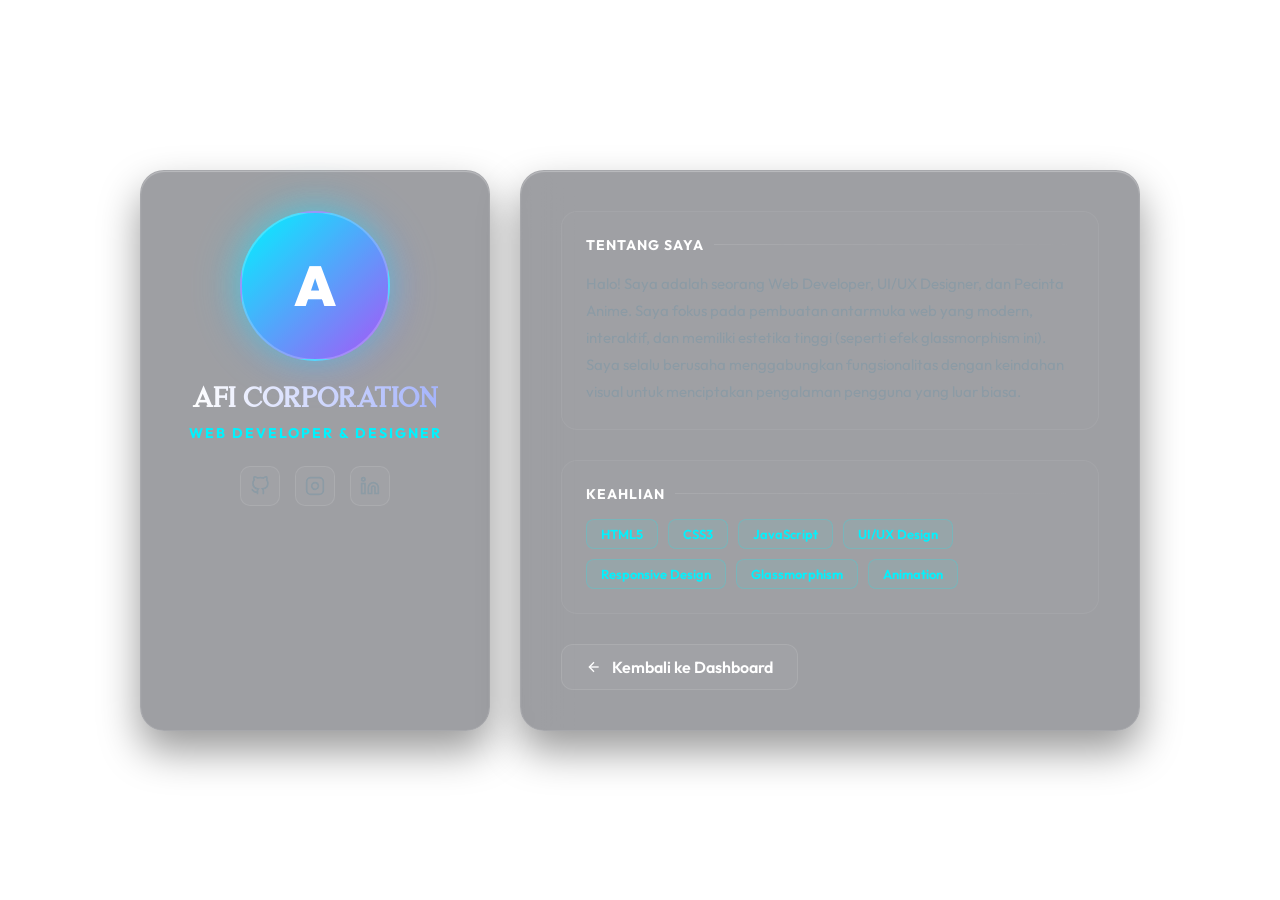
<file: assets/about.html>
<!DOCTYPE html>
<html lang="en">
<head>
  <meta charset="UTF-8">
  <meta name="viewport" content="width=device-width, initial-scale=1.0">
  <title>About Developer - AFI</title>
  <link rel="preconnect" href="https://fonts.googleapis.com">
  <link rel="preconnect" href="https://fonts.gstatic.com" crossorigin>
  <link href="https://fonts.googleapis.com/css2?family=Outfit:wght@300;400;600;800;900&display=swap" rel="stylesheet">
  <link rel="stylesheet" href="../style.css">
  <style>
    body {
      display: flex;
      justify-content: center;
      align-items: center;
      min-height: 100vh;
      background: transparent;
      padding: 20px;
      font-family: 'Outfit', sans-serif;
    }
    .about-container {
      max-width: 1000px;
      width: 100%;
      display: grid;
      grid-template-columns: 350px 1fr;
      gap: 30px;
      animation: fadeIn 0.6s cubic-bezier(0.16, 1, 0.3, 1);
    }
    @media (max-width: 768px) {
      .about-container {
        grid-template-columns: 1fr;
      }
    }
    .profile-section {
      display: flex;
      flex-direction: column;
      align-items: center;
      text-align: center;
      padding: 40px 30px;
    }
    .avatar-wrapper {
      position: relative;
      width: 150px;
      height: 150px;
      margin-bottom: 24px;
    }
    .avatar {
      width: 100%;
      height: 100%;
      border-radius: 50%;
      background: linear-gradient(135deg, var(--accent-cyan), var(--accent-purple));
      display: flex;
      align-items: center;
      justify-content: center;
      font-size: 56px;
      font-weight: 900;
      color: white;
      box-shadow: 0 0 30px rgba(0, 243, 255, 0.3);
      border: 2px solid rgba(255, 255, 255, 0.2);
    }
    .avatar-glow {
      position: absolute;
      inset: -10px;
      border-radius: 50%;
      background: linear-gradient(135deg, var(--accent-cyan), var(--accent-purple));
      opacity: 0.3;
      filter: blur(20px);
      z-index: -1;
      animation: pulse 2s infinite;
    }
    .about-title {
      font-family: 'Aspal', sans-serif;
      font-size: 28px;
      font-weight: 800;
      margin-bottom: 8px;
      background: linear-gradient(to right, #fff, #a5b4fc);
      -webkit-background-clip: text;
      background-clip: text;
      -webkit-text-fill-color: transparent;
    }
    .about-role {
      color: var(--accent-cyan);
      font-size: 14px;
      text-transform: uppercase;
      letter-spacing: 2px;
      font-weight: 700;
      margin-bottom: 24px;
    }
    .social-links {
      display: flex;
      gap: 15px;
      justify-content: center;
    }
    .social-icon {
      width: 40px;
      height: 40px;
      background: rgba(255, 255, 255, 0.03);
      border: 1px solid rgba(255, 255, 255, 0.1);
      border-radius: 10px;
      display: flex;
      align-items: center;
      justify-content: center;
      color: var(--text-secondary);
      transition: all 0.3s ease;
      text-decoration: none;
    }
    .social-icon:hover {
      background: rgba(255, 255, 255, 0.08);
      border-color: var(--accent-cyan);
      color: var(--accent-cyan);
      transform: translateY(-3px);
      box-shadow: 0 5px 15px rgba(0, 243, 255, 0.2);
    }
    .content-section {
      display: flex;
      flex-direction: column;
      gap: 30px;
      padding: 40px;
    }
    .section-block {
      background: rgba(255, 255, 255, 0.01);
      border: 1px solid rgba(255, 255, 255, 0.05);
      border-radius: 16px;
      padding: 24px;
    }
    .block-title {
      font-size: 14px;
      font-weight: 700;
      color: white;
      text-transform: uppercase;
      letter-spacing: 1px;
      margin-bottom: 16px;
      display: flex;
      align-items: center;
      gap: 10px;
    }
    .block-title::after {
      content: '';
      flex-grow: 1;
      height: 1px;
      background: linear-gradient(to right, rgba(255, 255, 255, 0.1), transparent);
    }
    .about-text {
      color: var(--text-secondary);
      line-height: 1.8;
      font-size: 15px;
    }
    .skills-grid {
      display: flex;
      flex-wrap: wrap;
      gap: 10px;
    }
    .skill-tag {
      background: rgba(0, 243, 255, 0.05);
      border: 1px solid rgba(0, 243, 255, 0.2);
      color: var(--accent-cyan);
      padding: 6px 14px;
      border-radius: 8px;
      font-size: 13px;
      font-weight: 600;
      transition: all 0.3s ease;
    }
    .skill-tag:hover {
      background: rgba(0, 243, 255, 0.1);
      border-color: var(--accent-cyan);
      transform: translateY(-2px);
    }
    .back-btn {
      display: inline-flex;
      align-items: center;
      gap: 10px;
      background: rgba(255, 255, 255, 0.03);
      border: 1px solid rgba(255, 255, 255, 0.1);
      color: white;
      text-decoration: none;
      padding: 12px 24px;
      border-radius: 12px;
      font-weight: 600;
      transition: all 0.3s ease;
      align-self: flex-start;
      margin-top: auto;
    }
    .back-btn:hover {
      background: rgba(255, 255, 255, 0.08);
      border-color: rgba(255, 255, 255, 0.3);
      transform: translateX(-5px);
    }
    @keyframes pulse {
      0%, 100% { transform: scale(1); opacity: 0.3; }
      50% { transform: scale(1.05); opacity: 0.5; }
    }
    @keyframes fadeIn {
      from { opacity: 0; transform: translateY(30px); }
      to { opacity: 1; transform: translateY(0); }
    }
  </style>
</head>
<body>
  <video autoplay muted loop id="bg-video">
    <source src="video/background.mp4" type="video/mp4">
  </video>

  <div class="about-container">
    
    <!-- Left Side: Profile -->
    <div class="glass-card profile-section">
      <div class="avatar-wrapper">
        <div class="avatar">A</div>
        <div class="avatar-glow"></div>
      </div>
      <div class="about-title">AFI CORPORATION</div>
      <div class="about-role">Web Developer & Designer</div>
      
      <div class="social-links">
        <a href="https://github.com/AGUSFAISALISROI" target="_blank" rel="noopener" class="social-icon" title="GitHub">
          <svg width="20" height="20" viewBox="0 0 24 24" fill="none" stroke="currentColor" stroke-width="2"><path d="M9 19c-5 1.5-5-2.5-7-3m14 6v-3.87a3.37 3.37 0 0 0-.94-2.61c3.14-.35 6.44-1.54 6.44-7A5.44 5.44 0 0 0 20 4.77 5.07 5.07 0 0 0 19.91 1S18.73.65 16 2.48a13.38 13.38 0 0 0-7 0C6.27.65 5.09 1 5.09 1A5.07 5.07 0 0 0 5 4.77a5.44 5.44 0 0 0-1.5 3.78c0 5.42 3.3 6.61 6.44 7A3.37 3.37 0 0 0 9 18.13V22"></path></svg>
        </a>
        <a href="#" class="social-icon" title="Instagram">
          <svg width="20" height="20" viewBox="0 0 24 24" fill="none" stroke="currentColor" stroke-width="2"><rect x="2" y="2" width="20" height="20" rx="5" ry="5"></rect><path d="M16 11.37A4 4 0 1 1 12.63 8 4 4 0 0 1 16 11.37z"></path><line x1="17.5" y1="6.5" x2="17.51" y2="6.5"></line></svg>
        </a>
        <a href="#" class="social-icon" title="LinkedIn">
          <svg width="20" height="20" viewBox="0 0 24 24" fill="none" stroke="currentColor" stroke-width="2"><path d="M16 8a6 6 0 0 1 6 6v7h-4v-7a2 2 0 0 0-2-2 2 2 0 0 0-2 2v7h-4v-7a6 6 0 0 1 6-6z"></path><rect x="2" y="9" width="4" height="12"></rect><circle cx="4" cy="4" r="2"></circle></svg>
        </a>
      </div>
    </div>

    <!-- Right Side: Content -->
    <div class="glass-card content-section">
      
      <div class="section-block">
        <div class="block-title">Tentang Saya</div>
        <p class="about-text">
          Halo! Saya adalah seorang Web Developer, UI/UX Designer, dan Pecinta Anime. Saya fokus pada pembuatan antarmuka web yang modern, interaktif, dan memiliki estetika tinggi (seperti efek glassmorphism ini). Saya selalu berusaha menggabungkan fungsionalitas dengan keindahan visual untuk menciptakan pengalaman pengguna yang luar biasa.
        </p>
      </div>

      <div class="section-block">
        <div class="block-title">Keahlian</div>
        <div class="skills-grid">
          <span class="skill-tag">HTML5</span>
          <span class="skill-tag">CSS3</span>
          <span class="skill-tag">JavaScript</span>
          <span class="skill-tag">UI/UX Design</span>
          <span class="skill-tag">Responsive Design</span>
          <span class="skill-tag">Glassmorphism</span>
          <span class="skill-tag">Animation</span>
        </div>
      </div>

      <a href="../index.html" class="back-btn">
        <svg width="16" height="16" viewBox="0 0 24 24" fill="none" stroke="currentColor" stroke-width="2"><line x1="19" y1="12" x2="5" y2="12"></line><polyline points="12 19 5 12 12 5"></polyline></svg>
        Kembali ke Dashboard
      </a>

    </div>

  </div>
</body>
</html>
</file>
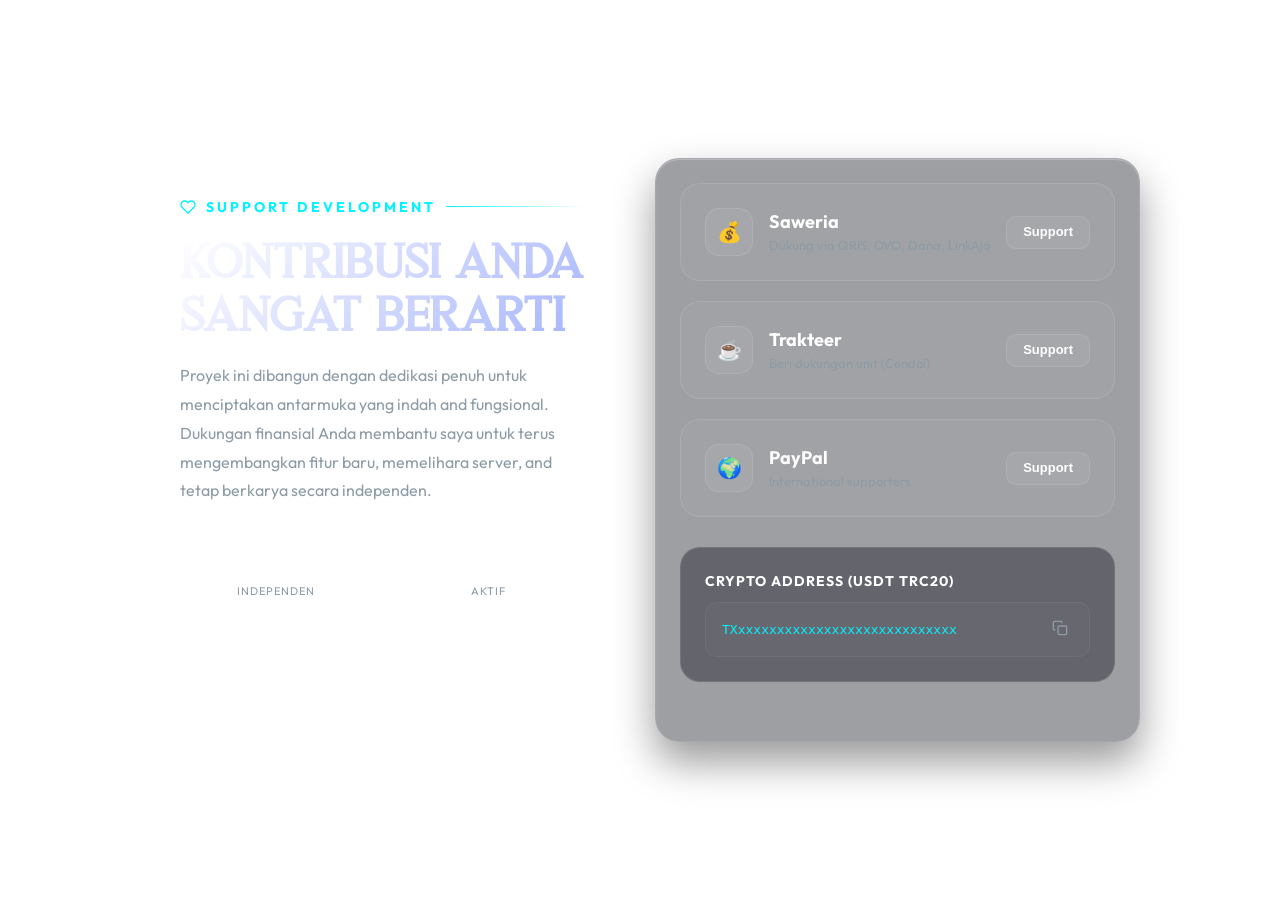
<file: assets/donation.html>
<!DOCTYPE html>
<html lang="en">
<head>
  <meta charset="UTF-8">
  <meta name="viewport" content="width=device-width, initial-scale=1.0">
  <title>Donation - AFI CORPORATION</title>
  <link rel="preconnect" href="https://fonts.googleapis.com">
  <link rel="preconnect" href="https://fonts.gstatic.com" crossorigin>
  <link href="https://fonts.googleapis.com/css2?family=Outfit:wght@300;400;600;800;900&display=swap" rel="stylesheet">
  <link rel="stylesheet" href="../style.css">
  <style>
    body {
      display: flex;
      justify-content: center;
      align-items: center;
      min-height: 100vh;
      background: transparent;
      padding: 20px;
      font-family: 'Outfit', sans-serif;
    }
    .donation-container {
      max-width: 1000px;
      width: 100%;
      display: grid;
      grid-template-columns: 1fr 1fr;
      gap: 30px;
      animation: fadeIn 0.6s cubic-bezier(0.16, 1, 0.3, 1);
    }
    @media (max-width: 768px) {
      .donation-container {
        grid-template-columns: 1fr;
      }
    }
    .info-section {
      display: flex;
      flex-direction: column;
      justify-content: center;
      padding: 40px;
    }
    .donation-title {
      font-family: 'Aspal', sans-serif;
      font-size: clamp(32px, 5vw, 48px);
      font-weight: 900;
      line-height: 1.1;
      margin-bottom: 16px;
      background: linear-gradient(135deg, #fff 0%, #a5b4fc 100%);
      -webkit-background-clip: text;
      background-clip: text;
      -webkit-text-fill-color: transparent;
    }
    .donation-subtitle {
      color: var(--accent-cyan);
      font-size: 14px;
      text-transform: uppercase;
      letter-spacing: 3px;
      font-weight: 700;
      margin-bottom: 24px;
      display: flex;
      align-items: center;
      gap: 10px;
    }
    .donation-subtitle::after {
      content: '';
      flex-grow: 1;
      height: 1px;
      background: linear-gradient(to right, var(--accent-cyan), transparent);
    }
    .donation-text {
      color: var(--text-secondary);
      line-height: 1.8;
      font-size: 16px;
      margin-bottom: 32px;
    }
    .stats-mini {
      display: flex;
      gap: 20px;
      margin-bottom: 40px;
    }
    .stat-mini-item {
      background: rgba(255, 255, 255, 0.02);
      border: 1px solid rgba(255, 255, 255, 0.05);
      border-radius: 12px;
      padding: 16px;
      flex: 1;
      text-align: center;
    }
    .stat-mini-val {
      font-size: 20px;
      font-weight: 800;
      color: white;
      display: block;
    }
    .stat-mini-label {
      font-size: 11px;
      color: var(--text-secondary);
      text-transform: uppercase;
      letter-spacing: 1px;
    }
    .methods-section {
      display: flex;
      flex-direction: column;
      gap: 20px;
    }
    .method-card {
      background: rgba(255, 255, 255, 0.03);
      border: 1px solid rgba(255, 255, 255, 0.1);
      border-radius: 20px;
      padding: 24px;
      display: flex;
      align-items: center;
      justify-content: space-between;
      transition: all 0.4s cubic-bezier(0.175, 0.885, 0.32, 1.275);
      cursor: pointer;
      position: relative;
      overflow: hidden;
    }
    .method-card::before {
      content: '';
      position: absolute;
      inset: 0;
      background: linear-gradient(135deg, rgba(0, 243, 255, 0.1), rgba(168, 85, 247, 0.1));
      opacity: 0;
      transition: opacity 0.3s ease;
    }
    .method-card:hover {
      transform: scale(1.03) translateY(-5px);
      border-color: rgba(0, 243, 255, 0.4);
      box-shadow: 0 10px 30px rgba(0, 243, 255, 0.1);
    }
    .method-card:hover::before {
      opacity: 1;
    }
    .method-icon {
      width: 48px;
      height: 48px;
      background: rgba(255, 255, 255, 0.05);
      border-radius: 14px;
      display: flex;
      align-items: center;
      justify-content: center;
      font-size: 20px;
      color: var(--accent-cyan);
      border: 1px solid rgba(255, 255, 255, 0.1);
      position: relative;
      z-index: 1;
    }
    .method-details {
      flex-grow: 1;
      margin-left: 16px;
      position: relative;
      z-index: 1;
    }
    .method-title {
      font-weight: 700;
      color: white;
      font-size: 18px;
      margin-bottom: 4px;
    }
    .method-desc {
      color: var(--text-secondary);
      font-size: 13px;
    }
    .method-action {
      background: rgba(255, 255, 255, 0.05);
      border: 1px solid rgba(255, 255, 255, 0.1);
      color: white;
      padding: 8px 16px;
      border-radius: 10px;
      font-size: 13px;
      font-weight: 600;
      transition: all 0.3s ease;
      position: relative;
      z-index: 1;
    }
    .method-card:hover .method-action {
      background: var(--accent-cyan);
      color: #05060b;
      border-color: var(--accent-cyan);
      box-shadow: 0 0 15px rgba(0, 243, 255, 0.4);
    }
    .crypto-section {
      background: rgba(13, 15, 27, 0.4);
      border: 1px solid rgba(255, 255, 255, 0.1);
      border-radius: 20px;
      padding: 24px;
      margin-top: 10px;
    }
    .crypto-title {
      font-size: 14px;
      font-weight: 700;
      color: white;
      margin-bottom: 12px;
      text-transform: uppercase;
      letter-spacing: 1px;
    }
    .crypto-address {
      display: flex;
      align-items: center;
      justify-content: space-between;
      background: rgba(255, 255, 255, 0.02);
      border: 1px solid rgba(255, 255, 255, 0.05);
      border-radius: 12px;
      padding: 12px 16px;
      font-family: monospace;
      font-size: 13px;
      color: var(--accent-cyan);
    }
    .copy-btn {
      background: none;
      border: none;
      color: var(--text-secondary);
      cursor: pointer;
      padding: 5px;
      border-radius: 5px;
      transition: all 0.2s;
    }
    .copy-btn:hover {
      color: white;
      background: rgba(255, 255, 255, 0.1);
    }
    .back-btn-container {
      margin-top: auto;
      display: flex;
      justify-content: flex-start;
    }
    .back-btn {
      display: inline-flex;
      align-items: center;
      gap: 10px;
      background: rgba(255, 255, 255, 0.03);
      border: 1px solid rgba(255, 255, 255, 0.1);
      color: white;
      text-decoration: none;
      padding: 12px 24px;
      border-radius: 12px;
      font-weight: 600;
      transition: all 0.3s ease;
    }
    .back-btn:hover {
      background: rgba(255, 255, 255, 0.08);
      border-color: rgba(255, 255, 255, 0.3);
      transform: translateX(-5px);
    }
    @keyframes fadeIn {
      from { opacity: 0; transform: translateY(30px); }
      to { opacity: 1; transform: translateY(0); }
    }
  </style>
</head>
<body>
  <video autoplay muted loop id="bg-video">
    <source src="video/background.mp4" type="video/mp4">
  </video>

  <div class="donation-container">
    
    <!-- Left Side: Info -->
    <div class="info-section">
      <div class="donation-subtitle">
        <svg width="16" height="16" viewBox="0 0 24 24" fill="none" stroke="currentColor" stroke-width="2"><path d="M20.84 4.61a5.5 5.5 0 0 0-7.78 0L12 5.67l-1.06-1.06a5.5 5.5 0 0 0-7.78 7.78l1.06 1.06L12 21.23l7.78-7.78 1.06-1.06a5.5 5.5 0 0 0 0-7.78z"></path></svg>
        Support Development
      </div>
      <div class="donation-title">KONTRIBUSI ANDA SANGAT BERARTI</div>
      <p class="donation-text">
        Proyek ini dibangun dengan dedikasi penuh untuk menciptakan antarmuka yang indah and fungsional. Dukungan finansial Anda membantu saya untuk terus mengembangkan fitur baru, memelihara server, and tetap berkarya secara independen.
      </p>

      <div class="stats-mini">
        <div class="stat-mini-item">
          <span class="stat-mini-val">100%</span>
          <span class="stat-mini-label">Independen</span>
        </div>
        <div class="stat-mini-item">
          <span class="stat-mini-val">24/7</span>
          <span class="stat-mini-label">Aktif</span>
        </div>
      </div>

      <div class="back-btn-container">
        <a href="../index.html" class="back-btn">
          <svg width="16" height="16" viewBox="0 0 24 24" fill="none" stroke="currentColor" stroke-width="2"><line x1="19" y1="12" x2="5" y2="12"></line><polyline points="12 19 5 12 12 5"></polyline></svg>
          Kembali ke Dashboard
        </a>
      </div>
    </div>

    <!-- Right Side: Methods -->
    <div class="glass-card methods-section">
      
      <!-- Saweria -->
      <div class="method-card" onclick="window.open('https://saweria.co/afi', '_blank')">
        <div class="method-icon">💰</div>
        <div class="method-details">
          <div class="method-title">Saweria</div>
          <div class="method-desc">Dukung via QRIS, OVO, Dana, LinkAja</div>
        </div>
        <button class="method-action">Support</button>
      </div>

      <!-- Trakteer -->
      <div class="method-card" onclick="window.open('https://trakteer.id/afi', '_blank')">
        <div class="method-icon">☕</div>
        <div class="method-details">
          <div class="method-title">Trakteer</div>
          <div class="method-desc">Beri dukungan unit (Cendol)</div>
        </div>
        <button class="method-action">Support</button>
      </div>

      <!-- PayPal -->
      <div class="method-card" onclick="window.open('https://paypal.me/afi', '_blank')">
        <div class="method-icon">🌍</div>
        <div class="method-details">
          <div class="method-title">PayPal</div>
          <div class="method-desc">International supporters</div>
        </div>
        <button class="method-action">Support</button>
      </div>

      <!-- Crypto -->
      <div class="crypto-section">
        <div class="crypto-title">Crypto Address (USDT TRC20)</div>
        <div class="crypto-address">
          <span id="crypto-addr">TXxxxxxxxxxxxxxxxxxxxxxxxxxxxx</span>
          <button class="copy-btn" onclick="copyCryptoAddress(event)" title="Copy Address">
            <svg width="16" height="16" viewBox="0 0 24 24" fill="none" stroke="currentColor" stroke-width="2"><rect x="9" y="9" width="13" height="13" rx="2" ry="2"></rect><path d="M5 15H4a2 2 0 0 1-2-2V4a2 2 0 0 1 2-2h9a2 2 0 0 1 2 2v1"></path></svg>
          </button>
        </div>
      </div>

    </div>

  </div>

  <script>
    function copyCryptoAddress(e) {
      e.stopPropagation(); // Prevent triggering parent click if any
      const addr = document.getElementById('crypto-addr').innerText;
      navigator.clipboard.writeText(addr).then(() => {
        const btn = e.currentTarget;
        const originalSVG = btn.innerHTML;
        btn.innerHTML = '<svg width="16" height="16" viewBox="0 0 24 24" fill="none" stroke="#10b981" stroke-width="2"><polyline points="20 6 9 17 4 12"></polyline></svg>';
        setTimeout(() => {
          btn.innerHTML = originalSVG;
        }, 2000);
      });
    }
  </script>
</body>
</html>
</file>
<file: style.css>
@font-face {
  font-family: 'GenshinDrip';
  src: url('assets/font/genshin-impact-drip-font.ttf') format('truetype');
  font-weight: normal;
  font-style: normal;
}

@font-face {
  font-family: 'Aspal';
  src: url('assets/font/Aspal.ttf') format('truetype');
  font-weight: normal;
  font-style: normal;
}

@font-face {
  font-family: 'Words Taken';
  src: url('assets/font/Words Taken Demo.ttf') format('truetype');
  font-weight: normal;
  font-style: normal;
}

:root {
  --bg-color: #05060b;
  --card-bg: rgba(13, 15, 27, 0.6);
  --glass-bg: rgba(255, 255, 255, 0.03);
  --glass-border: rgba(255, 255, 255, 0.08);
  --text-primary: #ffffff;
  --text-secondary: #8c9ba5;
  --nav-text: rgba(255, 255, 255, 0.8);
  --accent-cyan: #00f3ff;
  --accent-purple: #a855f7;
  --accent-blue: #3b82f6;
  --accent-pink: #ff007f;
  --font-family: 'Outfit', 'Inter', sans-serif;
}

body.light-theme {
  --bg-color: #f5f7fb;
  --card-bg: rgba(255, 255, 255, 0.8);
  --glass-bg: rgba(255, 255, 255, 0.5);
  --glass-border: rgba(0, 0, 0, 0.1);
  --text-primary: #1a1d20;
  --text-secondary: #6c757d;
  --nav-text: rgba(26, 29, 32, 0.8);
  --accent-cyan: #00b4d8;
  --accent-purple: #7209b7;
  --accent-blue: #4361ee;
  --accent-pink: #f72585;
}

* {
  box-sizing: border-box;
  margin: 0;
  padding: 0;
}

body {
  background-color: transparent;
  color: var(--text-primary);
  font-family: var(--font-family);
  min-height: 100vh;
  overflow-x: hidden;
  display: flex;
  justify-content: center;
  align-items: center;
  padding: 20px;
}#bg-video {
  position: fixed;
  top: 0;
  left: 0;
  width: 100%;
  height: 100%;
  object-fit: cover;
  z-index: -1;
}/* Glassmorphism Utility */
.glass {
  background: rgba(255, 255, 255, 0.03);
  -webkit-backdrop-filter: blur(15px);
  backdrop-filter: blur(15px);
  border: 1px solid rgba(255, 255, 255, 0.1);
  border-radius: 16px;
  box-shadow: inset 0 1px 0 rgba(255, 255, 255, 0.2);
}

.glass-card {
  background: rgba(13, 15, 27, 0.4);
  -webkit-backdrop-filter: blur(30px);
  backdrop-filter: blur(30px);
  border: 1px solid rgba(255, 255, 255, 0.1);
  border-radius: 24px;
  padding: 24px;
  box-shadow: 
    inset 0 1px 1px rgba(255, 255, 255, 0.3),
    0 20px 40px rgba(0, 0, 0, 0.4);
}

.glass-icon {
  display: inline-flex;
  align-items: center;
  justify-content: center;
  width: 36px;
  height: 36px;
  background: rgba(255, 255, 255, 0.02);
  -webkit-backdrop-filter: blur(15px);
  backdrop-filter: blur(15px);
  border: 1px solid rgba(255, 255, 255, 0.15);
  border-radius: 10px;
  transition: all 0.3s ease;
  color: var(--accent-cyan);
}

.glass-icon svg {
  opacity: 0.3;
  filter: drop-shadow(0 0 3px var(--accent-cyan));
  transition: all 0.3s ease;
}

.glass-icon:hover {
  background: rgba(255, 255, 255, 0.08);
  border-color: rgba(255, 255, 255, 0.3);
  transform: scale(1.05);
}

.glass-icon:hover svg {
  opacity: 0.8;
  filter: drop-shadow(0 0 5px var(--accent-cyan));
}

/* Layout */
.dashboard {
  display: grid;
  grid-template-columns: minmax(220px, 280px) 1fr minmax(260px, 320px);
  gap: 24px;
  max-width: 1440px;
  width: 100%;
  height: calc(100vh - 40px);
}

/* Sidebar */
.sidebar {
  display: flex;
  flex-direction: column;
  gap: 20px;
  height: 100%;
  padding: 24px;
  position: relative;
  overflow: hidden;
}

.brand {
  font-size: 24px;
  font-weight: 800;
  letter-spacing: 2px;
  background: linear-gradient(to right, #fff, #a5b4fc);
  -webkit-background-clip: text;
  background-clip: text;
  -webkit-text-fill-color: transparent;
  display: flex;
  align-items: center;
  gap: 10px;
}

.nav-links {
  list-style: none;
  display: flex;
  flex-direction: column;
  gap: 8px;
}

.nav-links li a {
  color: var(--nav-text);
  font-weight: 600;
  text-decoration: none;
  padding: 12px 16px;
  border-radius: 12px;
  display: flex;
  align-items: center;
  gap: 12px;
  transition: all 0.3s ease;
}

.nav-links li a:hover, .nav-links li.active a {
  background: var(--glass-bg);
  color: var(--text-primary);
  box-shadow: inset 0 0 10px rgba(0, 243, 255, 0.1);
}

/* Main Content */
.main-content {
  display: flex;
  flex-direction: column;
  gap: 24px;
  overflow-y: auto;
  padding-right: 8px;
}

/* Custom Scrollbar */
.main-content::-webkit-scrollbar {
  width: 6px;
}
.main-content::-webkit-scrollbar-track {
  background: transparent;
}
.main-content::-webkit-scrollbar-thumb {
  background: rgba(255, 255, 255, 0.1);
  border-radius: 3px;
}

.hero-banner {
  position: relative;
  height: 380px;
  border-radius: 24px;
  overflow: hidden;
  background: linear-gradient(rgba(0, 0, 0, 0.4), rgba(0, 0, 0, 0.4)), url('assets/img/hero-bg.jpg') no-repeat center center;
  background-size: cover;
  display: flex;
  align-items: center;
  padding: 40px;
  border: 1px solid rgba(255, 255, 255, 0.4);
  box-shadow: 
    inset 0 1px 3px rgba(255, 255, 255, 0.6),
    0 8px 32px 0 rgba(0, 0, 0, 0.2);
}#hero-canvas {
  position: absolute;
  top: 0;
  left: 0;
  width: 100%;
  height: 100%;
  pointer-events: none;
  z-index: 0;
}
.hero-content {
  position: relative;
  z-index: 1;
  max-width: 400px;
}

.hero-tag {
  color: var(--accent-cyan);
  font-size: 14px;
  font-weight: 700;
  text-transform: uppercase;
  letter-spacing: 2px;
  margin-bottom: 8px;
}

/* Date Effect from Uiverse */
.date-effect-container {
  display: flex;
  justify-content: flex-start;
  margin-bottom: 16px;
}

.date-effect-btn {
  position: relative;
  top: 0;
  left: 0;
  width: 220px;
  height: 36px;
  margin: 0;
  display: flex;
  justify-content: center;
  align-items: center;
}

.date-effect-btn a {
  position: absolute;
  top: 0;
  left: 0;
  width: 100%;
  height: 100%;
  display: flex;
  justify-content: center;
  align-items: center;
  background: rgba(255, 255, 255, 0.05);
  box-shadow: 0 15px 15px rgba(0, 0, 0, 0.3);
  border-bottom: 1px solid rgba(255, 255, 255, 0.1);
  border-top: 1px solid rgba(255, 255, 255, 0.1);
  border-radius: 18px;
  padding: 5px;
  letter-spacing: 1px;
  text-decoration: none;
  overflow: hidden;
  color: #fff;
  font-size: 11px;
  font-weight: 600;
  z-index: 1;
  transition: 0.5s;
  backdrop-filter: blur(15px);
  -webkit-backdrop-filter: blur(15px);
}

.date-effect-btn:hover a {
  letter-spacing: 2px;
}

.date-effect-btn a::before {
  content: "";
  position: absolute;
  top: 0;
  left: 0;
  width: 50%;
  height: 100%;
  background: linear-gradient(to left, rgba(255, 255, 255, 0.15), transparent);
  transform: skewX(45deg) translate(0);
  transition: 0.5s;
  filter: blur(0px);
}

.date-effect-btn:hover a::before {
  transform: skewX(45deg) translate(200px);
}

.date-effect-btn::before {
  content: "";
  position: absolute;
  left: 50%;
  transform: translatex(-50%);
  bottom: -3px;
  width: 20px;
  height: 4px;
  background: #ff1f71;
  border-radius: 10px;
  transition: 0.5s;
  transition-delay: 0.5s;
}

.date-effect-btn:hover::before {
  bottom: 0;
  height: 50%;
  width: 80%;
  border-radius: 18px;
}

.date-effect-btn::after {
  content: "";
  position: absolute;
  left: 50%;
  transform: translatex(-50%);
  top: -3px;
  width: 20px;
  height: 4px;
  background: #ff1f71;
  border-radius: 10px;
  transition: 0.5s;
  transition-delay: 0.5s;
}

.date-effect-btn:hover::after {
  top: 0;
  height: 50%;
  width: 80%;
  border-radius: 18px;
}

.date-effect-btn::before,
.date-effect-btn::after {
  box-shadow: 0 0 5px #ff1f71, 0 0 15px #ff1f71, 0 0 30px #ff1f71;
}

.hero-title {
  font-family: 'Aspal', sans-serif;
  font-size: clamp(32px, 4vw, 48px);
  font-weight: normal;
  line-height: 1.1;
  margin-bottom: 16px;
  color: var(--text-primary);
}

.words-taken {
  font-family: 'Words Taken', sans-serif;
}

@keyframes galaxyFlow {
  0% { background-position: 0% 50%; }
  50% { background-position: 100% 50%; }
  100% { background-position: 0% 50%; }
}

.hero-btn {
  background: linear-gradient(135deg, var(--accent-purple), var(--accent-blue));
  color: white;
  border: none;
  padding: 12px 24px;
  border-radius: 12px;
  font-weight: 600;
  cursor: pointer;
  box-shadow: 0 4px 15px rgba(168, 85, 247, 0.4);
  transition: transform 0.2s, box-shadow 0.2s;
}

.hero-btn:hover {
  transform: translateY(-2px);
  box-shadow: 0 6px 20px rgba(168, 85, 247, 0.6);
}

.grid-cards {
  display: grid;
  grid-template-columns: repeat(auto-fit, minmax(240px, 1fr));
  gap: 20px;
  margin-top: 24px;
}

.stat-card {
  display: flex;
  flex-direction: column;
  gap: 12px;
}

.stat-header {
  display: flex;
  justify-content: space-between;
  align-items: center;
  color: var(--text-secondary);
  font-size: 14px;
}

.stat-value {
  font-size: 32px;
  font-weight: 800;
}

.stat-trend {
  font-size: 12px;
  display: flex;
  align-items: center;
  gap: 4px;
}

.trend-up { color: #10b981; }
.trend-down { color: #ef4444; }

/* Right Panel */
.right-panel {
  display: flex;
  flex-direction: column;
  gap: 24px;
}

.countdown-card {
  background: linear-gradient(135deg, rgba(255, 0, 127, 0.1), rgba(121, 40, 202, 0.1));
  border: 1px solid rgba(255, 0, 127, 0.2);
}

.timer {
  display: flex;
  justify-content: space-between;
  margin-top: 16px;
}

.time-unit {
  text-align: center;
}

.time-value {
  font-size: 28px;
  font-weight: 800;
  display: block;
}

.time-label {
  font-size: 11px;
  color: var(--text-secondary);
  text-transform: uppercase;
}

/* Uiverse Card Style */
.uiverse-card {
  cursor: pointer;
  transition: all 0.5s ease;
  width: 100%;
  border-radius: 24px;
  border: 1px solid rgba(255, 255, 255, 0.2);
  background: rgba(255, 255, 255, 0.05);
  position: relative;
  overflow: hidden;
  -webkit-backdrop-filter: blur(24px);
  backdrop-filter: blur(24px);
  box-shadow: 
    inset 0 1px 1px rgba(255, 255, 255, 0.3),
    0 8px 32px 0 rgba(0, 0, 0, 0.2);
}

.uiverse-card:hover {
  transform: scale(1.03) rotate(-0.5deg);
  background: rgba(255, 255, 255, 0.08);
  border-color: rgba(255, 255, 255, 0.3);
  box-shadow: 0 0 30px rgba(255, 255, 255, 0.1);
}

.white-glass {
  background: rgba(255, 255, 255, 0.05);
  -webkit-backdrop-filter: blur(24px);
  backdrop-filter: blur(24px);
  border: 1px solid rgba(255, 255, 255, 0.2);
  border-radius: 24px;
  box-shadow: 
    inset 0 1px 1px rgba(255, 255, 255, 0.3),
    0 8px 32px 0 rgba(0, 0, 0, 0.2);
}

.uiverse-card .shimmer {
  position: absolute;
  inset: 0;
  background: linear-gradient(to right, transparent, rgba(255, 255, 255, 0.05), transparent);
  transform: skewX(-12deg) translateX(100%);
  transition: transform 1s ease;
}

.uiverse-card:hover .shimmer {
  transform: skewX(-12deg) translateX(-200%);
}

.circle-bg {
  position: absolute;
  border-radius: 50%;
  background: radial-gradient(circle, rgba(255,255,255,0.05) 0%, transparent 70%);
}

/* Animations */
@keyframes ping {
  75%, 100% {
    transform: scale(2);
    opacity: 0;
  }
}

@keyframes pulse {
  0%, 100% { opacity: 1; }
  50% { opacity: 0.5; }
}

@keyframes bounce {
  0%, 100% {
    transform: translateY(-10%);
    animation-timing-function: cubic-bezier(0.8, 0, 1, 1);
  }
  50% {
    transform: translateY(0);
    animation-timing-function: cubic-bezier(0, 0, 0.2, 1);
  }
}

/* Music Card */
.main-music-card {
  width: 100%;
  padding: 18px;
  border-radius: 24px;
  background: rgba(255, 255, 255, 0.05);
  -webkit-backdrop-filter: blur(30px);
  backdrop-filter: blur(30px);
  border: 1px solid rgba(255, 255, 255, 0.2);
  box-shadow: 
    inset 0 1px 1px rgba(255, 255, 255, 0.3),
    0 8px 32px 0 rgba(0, 0, 0, 0.2);
  display: flex;
  flex-direction: column;
  gap: 14px;
  color: white;
  transition: all 0.3s ease;
}

.track-info {
  display: flex;
  align-items: center;
  gap: 12px;
}

.album-art {
  width: 64px;
  height: 64px;
  border-radius: 16px;
  background: linear-gradient(135deg, #ff9a9e, #fad0c4);
  box-shadow: 0 4px 10px rgba(0, 0, 0, 0.5);
  flex-shrink: 0;
  transition: transform 0.3s ease;
}

.album-art:hover {
  transform: scale(1.05);
}

.track-details {
  flex-grow: 1;
  overflow: hidden;
}

.track-title {
  font-size: 1.3em;
  font-weight: 600;
  white-space: nowrap;
  text-overflow: ellipsis;
  overflow: hidden;
}

.artist-name {
  font-size: 0.9em;
  color: #d1d1d6;
  margin-top: 2px;
}

.volume-bars {
  display: flex;
  align-items: flex-end;
  gap: 2px;
  width: 38px;
  height: 32px;
}

.volume-bars .bar {
  width: 3px;
  background: linear-gradient(180deg, #00c6ff, #0072ff);
  border-radius: 2px;
  animation: musicBounce 0.8s infinite ease-in-out;
  animation-delay: var(--delay);
  animation-play-state: running;
}

@keyframes musicBounce {
  0%, 100% { height: 6px; }
  50% { height: 26px; }
}

.playback-controls {
  display: flex;
  flex-direction: column;
  gap: 8px;
}

.time-info {
  display: flex;
  justify-content: space-between;
  font-size: 0.8em;
  color: #8e8e93;
}

.current-time::before {
  content: "0:00";
  display: inline-block;
}

.remaining-time::before {
  content: "0:00";
  display: inline-block;
}

.progress-bar {
  width: 100%;
  height: 4px;
  background-color: rgba(255, 255, 255, 0.1);
  border-radius: 2px;
  position: relative;
  overflow: hidden;
}

.progress-fill {
  height: 100%;
  width: 0;
  background: linear-gradient(90deg, #00c6ff, #0072ff);
  border-radius: 2px;
}

.progress-handle {
  position: absolute;
  top: 50%;
  left: 0%;
  transform: translate(-50%, -50%);
  width: 10px;
  height: 10px;
  background-color: white;
  border-radius: 50%;
  box-shadow: 0 0 6px rgba(0, 0, 0, 0.5);
}

.button-row {
  display: flex;
  justify-content: space-between;
  gap: 12px;
}

.control-button {
  width: 42px;
  height: 42px;
  border-radius: 50%;
  border: none;
  background: none;
  display: flex;
  justify-content: center;
  align-items: center;
  cursor: pointer;
  transition: background 0.2s, transform 0.2s;
  color: #fff;
}

.control-button:hover {
  background: rgba(255, 255, 255, 0.1);
  transform: scale(1.05);
}

.main-control-btns {
  justify-content: center;
  align-items: center;
  display: flex;
  gap: 12px;
}

#play-toggle:not(:checked) ~ .track-info .volume-bars .bar {
  animation-play-state: paused;
}
#play-toggle:not(:checked) ~ .playback-controls .progress-fill,
#play-toggle:not(:checked) ~ .playback-controls .progress-handle {
  animation-play-state: paused;
}
.main-music-card:has(#play-toggle:not(:checked)) .time-info .current-time::before,
.main-music-card:has(#play-toggle:not(:checked)) .time-info .remaining-time::before {
  animation-play-state: paused;
}

#play-toggle:checked ~ .playback-controls .play-pause-button .icon-play { display: none; }
#play-toggle:checked ~ .playback-controls .play-pause-button .icon-pause { display: block; }
#play-toggle:not(:checked) ~ .playback-controls .play-pause-button .icon-play { display: block; }
#play-toggle:not(:checked) ~ .playback-controls .play-pause-button .icon-pause { display: none; }

@keyframes progressAnim { from { width: 0; } to { width: 100%; } }
@keyframes handleAnim { from { left: 0%; } to { left: 100%; } }

@keyframes timer {
  0% { content: "0:00"; }
  2.22% { content: "0:01"; }
  4.44% { content: "0:02"; }
  6.67% { content: "0:03"; }
  8.89% { content: "0:04"; }
  11.11% { content: "0:05"; }
  13.33% { content: "0:06"; }
  15.56% { content: "0:07"; }
  17.78% { content: "0:08"; }
  20.00% { content: "0:09"; }
  22.22% { content: "0:10"; }
  24.44% { content: "0:11"; }
  26.67% { content: "0:12"; }
  28.89% { content: "0:13"; }
  31.11% { content: "0:14"; }
  33.33% { content: "0:15"; }
  35.56% { content: "0:16"; }
  37.78% { content: "0:17"; }
  40.00% { content: "0:18"; }
  42.22% { content: "0:19"; }
  44.44% { content: "0:20"; }
  46.67% { content: "0:21"; }
  48.89% { content: "0:22"; }
  51.11% { content: "0:23"; }
  53.33% { content: "0:24"; }
  55.56% { content: "0:25"; }
  57.78% { content: "0:26"; }
  60.00% { content: "0:27"; }
  62.22% { content: "0:28"; }
  64.44% { content: "0:29"; }
  66.67% { content: "0:30"; }
  68.89% { content: "0:31"; }
  71.11% { content: "0:32"; }
  73.33% { content: "0:33"; }
  75.56% { content: "0:34"; }
  77.78% { content: "0:35"; }
  80.00% { content: "0:36"; }
  82.22% { content: "0:37"; }
  84.44% { content: "0:38"; }
  86.67% { content: "0:39"; }
  88.89% { content: "0:40"; }
  91.11% { content: "0:41"; }
  93.33% { content: "0:42"; }
  95.56% { content: "0:43"; }
  97.78% { content: "0:44"; }
  100% { content: "0:45"; }
}

@keyframes timerDown {
  0% { content: "0:45"; }
  2.22% { content: "0:44"; }
  4.44% { content: "0:43"; }
  6.67% { content: "0:42"; }
  8.89% { content: "0:41"; }
  11.11% { content: "0:40"; }
  13.33% { content: "0:39"; }
  15.56% { content: "0:38"; }
  17.78% { content: "0:37"; }
  20.00% { content: "0:36"; }
  22.22% { content: "0:35"; }
  24.44% { content: "0:34"; }
  26.67% { content: "0:33"; }
  28.89% { content: "0:32"; }
  31.11% { content: "0:31"; }
  33.33% { content: "0:30"; }
  35.56% { content: "0:29"; }
  37.78% { content: "0:28"; }
  40.00% { content: "0:27"; }
  42.22% { content: "0:26"; }
  44.44% { content: "0:25"; }
  46.67% { content: "0:24"; }
  48.89% { content: "0:23"; }
  51.11% { content: "0:22"; }
  53.33% { content: "0:21"; }
  55.56% { content: "0:20"; }
  57.78% { content: "0:19"; }
  60.00% { content: "0:18"; }
  62.22% { content: "0:17"; }
  64.44% { content: "0:16"; }
  66.67% { content: "0:15"; }
  68.89% { content: "0:14"; }
  71.11% { content: "0:13"; }
  73.33% { content: "0:12"; }
  75.56% { content: "0:11"; }
  77.78% { content: "0:10"; }
  80.00% { content: "0:09"; }
  82.22% { content: "0:08"; }
  84.44% { content: "0:07"; }
  86.67% { content: "0:06"; }
  88.89% { content: "0:05"; }
  91.11% { content: "0:04"; }
  93.33% { content: "0:03"; }
  95.56% { content: "0:02"; }
  97.78% { content: "0:01"; }
  100% { content: "0:00"; }
}

/* Utility Classes for Uiverse Cards */
.uiverse-padding { padding: 24px; position: relative; z-index: 10; }
.uiverse-flex-center { display: flex; flex-direction: column; align-items: center; text-align: center; }
.uiverse-icon-wrapper { position: relative; margin-bottom: 16px; }
.uiverse-value { font-size: clamp(20px, 2.5vw, 28px); font-weight: 800; margin-bottom: 4px; }
.uiverse-label { font-size: 11px; color: var(--text-secondary); text-transform: uppercase; letter-spacing: 1px; margin-bottom: 8px; }
.uiverse-line { margin-top: 16px; width: 40px; height: 2px; }

/* Circle sizes */
.circle-large { width: 100px; height: 100px; bottom: -20px; left: -20px; }
.circle-medium { width: 50px; height: 50px; top: 10px; left: 10px; }
.circle-small { width: 40px; height: 40px; top: 20px; right: 20px; }
.circle-xsmall { width: 30px; height: 30px; bottom: 20px; right: 20px; }


/* Responsive Design */

/* Large Laptops / Desktops */
@media (max-width: 1440px) {
  .dashboard {
    max-width: 100%;
  }
}

/* Tablets & Small Laptops */
@media (max-width: 1200px) {
  .dashboard {
    grid-template-columns: 250px 1fr;
    height: auto;
    gap: 16px;
  }
  
  .right-panel {
    grid-column: 2;
    display: grid;
    grid-template-columns: repeat(auto-fit, minmax(280px, 1fr));
    gap: 16px;
  }
  
  .sidebar {
    position: sticky;
    top: 20px;
    height: calc(100vh - 40px);
  }
}

/* Mobile Devices */
@media (max-width: 768px) {
  body {
    padding: 12px;
    padding-bottom: calc(80px + env(safe-area-inset-bottom)); /* Space for bottom nav */
  }

  .dashboard {
    grid-template-columns: 1fr;
    height: auto;
    gap: 16px;
  }

  /* Transform Sidebar to Bottom Nav */
  .sidebar {
    position: fixed;
    top: auto; /* Reset top from tablet query */
    bottom: 0;
    left: 0;
    right: 0;
    height: calc(65px + env(safe-area-inset-bottom));
    width: 100%;
    flex-direction: row;
    align-items: center;
    justify-content: space-around;
    padding: 0 10px;
    padding-bottom: env(safe-area-inset-bottom);
    border-radius: 24px 24px 0 0;
    border-width: 1px 1px 0 1px;
    z-index: 1000;
    background: rgba(13, 15, 27, 0.85);
    -webkit-backdrop-filter: blur(25px);
    backdrop-filter: blur(25px);
    box-shadow: 0 -5px 30px rgba(0,0,0,0.6);
  }

  .sidebar .brand {
    display: none !important;
  }

  .sidebar nav {
    margin-top: 0 !important;
    width: 100%;
  }

  .sidebar .nav-links {
    flex-direction: row;
    justify-content: space-around;
    width: 100%;
    gap: 0;
  }

  .sidebar .nav-links li {
    flex: 1;
    display: flex;
    justify-content: center;
  }

  .sidebar .nav-links li a {
    padding: 6px;
    flex-direction: column;
    gap: 4px;
    font-size: 10px;
    text-align: center;
    border-radius: 12px;
    width: 100%;
    justify-content: center;
    background: transparent;
  }

  .sidebar .nav-links li.active a,
  .sidebar .nav-links li a:hover {
    background: var(--glass-bg);
    box-shadow: none;
  }

  .sidebar .nav-links li a .glass-icon {
    width: 28px;
    height: 28px;
    border-radius: 8px;
    background: rgba(255, 255, 255, 0.03);
  }

  .sidebar .nav-links li a span:not(.glass-icon) {
    font-size: 10px;
    font-weight: 600;
  }

  /* Hide the actions section in sidebar on mobile */
  .sidebar div[style*="margin-top: auto"] {
    display: none !important;
  }

  /* Main Content */
  .main-content {
    padding-right: 0;
    gap: 16px;
  }

  .hero-banner {
    height: auto;
    padding: 30px 16px;
    flex-direction: column;
    text-align: center;
    background-position: center;
    border-radius: 20px;
  }

  .hero-content {
    max-width: 100%;
    display: flex;
    flex-direction: column;
    align-items: center;
  }

  .hero-title {
    font-size: 32px;
    margin-bottom: 12px;
  }

  .hero-btn {
    width: 100%;
    max-width: 280px;
  }

  /* Cards Grid */
  .grid-cards {
    grid-template-columns: 1fr !important; /* Force 1 column on all mobile screens */
    gap: 16px;
  }

  .uiverse-card {
    border-radius: 20px;
  }

  .uiverse-padding {
    padding: 16px;
  }

  .uiverse-value {
    font-size: 22px;
  }

  .uiverse-label {
    font-size: 10px;
  }

  /* Right Panel (now below main content) */
  .right-panel {
    grid-column: 1;
    display: flex;
    flex-direction: column;
    gap: 16px;
    margin-top: 8px;
  }

  .main-music-card {
    border-radius: 20px;
    padding: 16px;
  }

  .track-info {
    gap: 10px;
  }

  .album-art {
    width: 50px;
    height: 50px;
    border-radius: 12px;
  }

  .track-title {
    font-size: 1.1em;
  }

  .glass-card {
    border-radius: 20px;
    padding: 16px;
  }
}

/* Small Mobile Devices */
@media (max-width: 480px) {
  .hero-title {
    font-size: 26px;
  }
  
  .uiverse-value {
    font-size: 24px;
  }
  
  .sidebar .nav-links li a span:not(.glass-icon) {
    font-size: 9px;
  }
}
</file>
